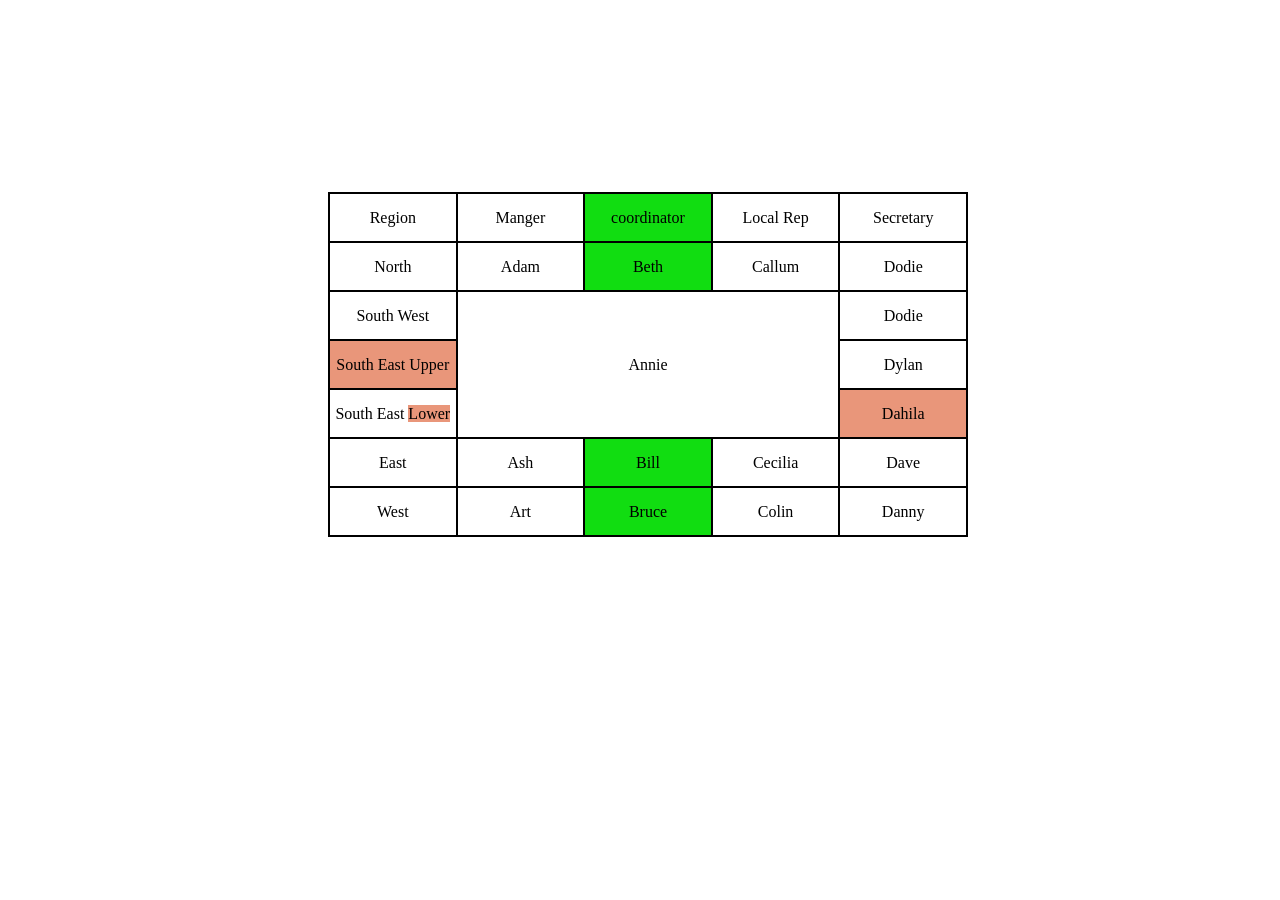
<file: index.html>
<!DOCTYPE html>
<html lang="en">
<head>
    <meta charset="UTF-8">
    <meta name="viewport" content="width=device-width, initial-scale=1.0">
    <title>Document</title>
    <link rel="stylesheet" href="PTable.css">
</head>
<body>
    <table>
        <tr>
            <td>Region</td>
            <td>Manger</td>
            <td id="G1">coordinator</td>
            <td>Local Rep</td>
            <td>Secretary</td>
        </tr>
        <tr>
            <td>North</td>
            <td>Adam</td>
            <td id="G1">Beth</td>
            <td>Callum</td>
            <td>Dodie</td>
        </tr>
        <tr>
            <td>South West</td>
            <td rowspan="3" colspan="3">Annie</td>
            <td>Dodie</td>
        </tr>
        <tr>
            <td id="G2">South East Upper</td>
            <td>Dylan</td>
        </tr>
        <tr>
            <td>South East <span>Lower</span></td>
            <td id="G2">Dahila</td>
        </tr>
        <tr>
            <td>East</td>
            <td>Ash</td>
            <td id="G1">Bill</td>
            <td>Cecilia</td>
            <td>Dave</td>
        </tr>
        <tr>
            <td>West</td>
            <td>Art</td>
            <td id="G1">Bruce</td>
            <td>Colin</td>
            <td>Danny</td>
        </tr>
    </table>
</body>
</html>
</file>
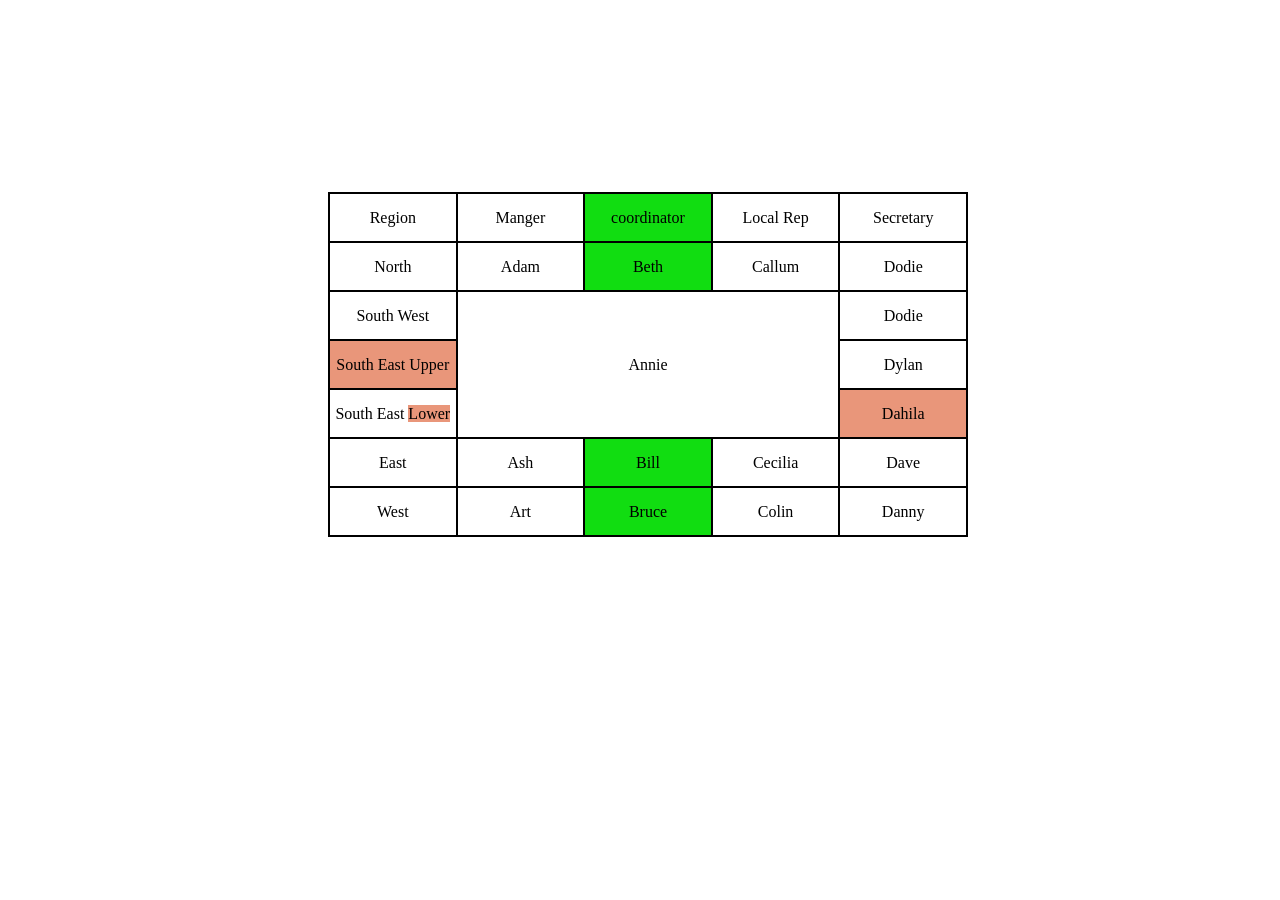
<file: PTable.html>
<!DOCTYPE html>
<html lang="en">
<head>
    <meta charset="UTF-8">
    <meta name="viewport" content="width=device-width, initial-scale=1.0">
    <title>Document</title>
    <link rel="stylesheet" href="PTable.css">
</head>
<body>
    <table>
        <tr>
            <td>Region</td>
            <td>Manger</td>
            <td id="G1">coordinator</td>
            <td>Local Rep</td>
            <td>Secretary</td>
        </tr>
        <tr>
            <td>North</td>
            <td>Adam</td>
            <td id="G1">Beth</td>
            <td>Callum</td>
            <td>Dodie</td>
        </tr>
        <tr>
            <td>South West</td>
            <td rowspan="3" colspan="3">Annie</td>
            <td>Dodie</td>
        </tr>
        <tr>
            <td id="G2">South East Upper</td>
            <td>Dylan</td>
        </tr>
        <tr>
            <td>South East <span>Lower</span></td>
            <td id="G2">Dahila</td>
        </tr>
        <tr>
            <td>East</td>
            <td>Ash</td>
            <td id="G1">Bill</td>
            <td>Cecilia</td>
            <td>Dave</td>
        </tr>
        <tr>
            <td>West</td>
            <td>Art</td>
            <td id="G1">Bruce</td>
            <td>Colin</td>
            <td>Danny</td>
        </tr>
    </table>
</body>
</html>
</file>
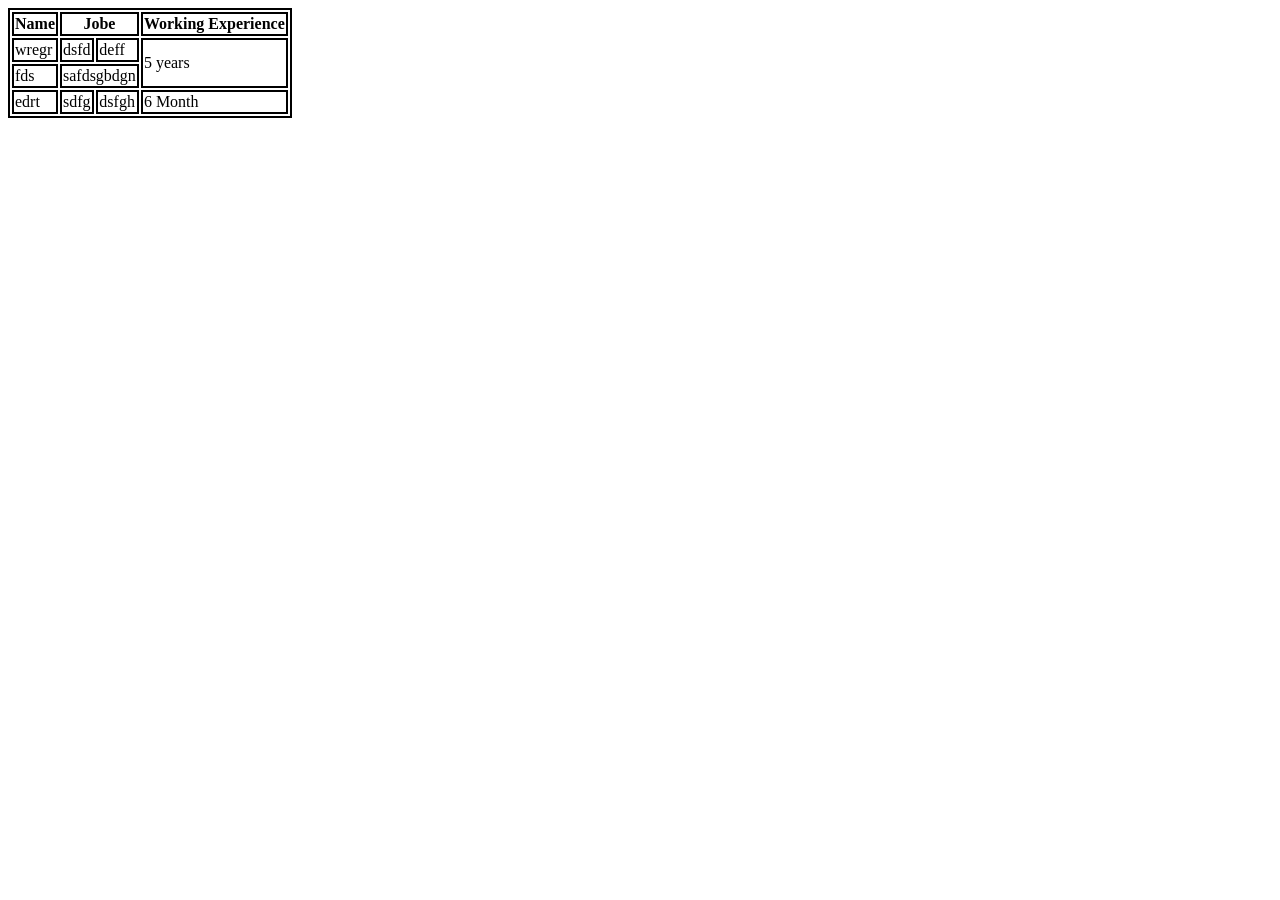
<file: T1.html>
<!DOCTYPE html>
<html lang="en">
<head>
    <meta charset="UTF-8">
    <meta name="viewport" content="width=device-width, initial-scale=1.0">
    <title>Document</title>
    <link rel="stylesheet" href="T1.css">
</head>
<body>
    <table>
    <tr>
        <th>Name</th>
        <th colspan="2">Jobe</th>
        <th colspan="3">Working Experience</th>
    </tr>
    <tr>
        <td>wregr</td>
        <td>dsfd</td>
        <td>deff</td>
        <td rowspan="2">5 years</td>
    </tr>
    <tr>
        <td>fds</td>
        <td colspan="2">safdsgbdgn</td>
    </tr>
    <tr>
        <td>edrt</td>
        <td> sdfg</td>
        <td>dsfgh</td>
        <td>6 Month</td>
    </tr>
    </table>
</body>
</html>
</file>
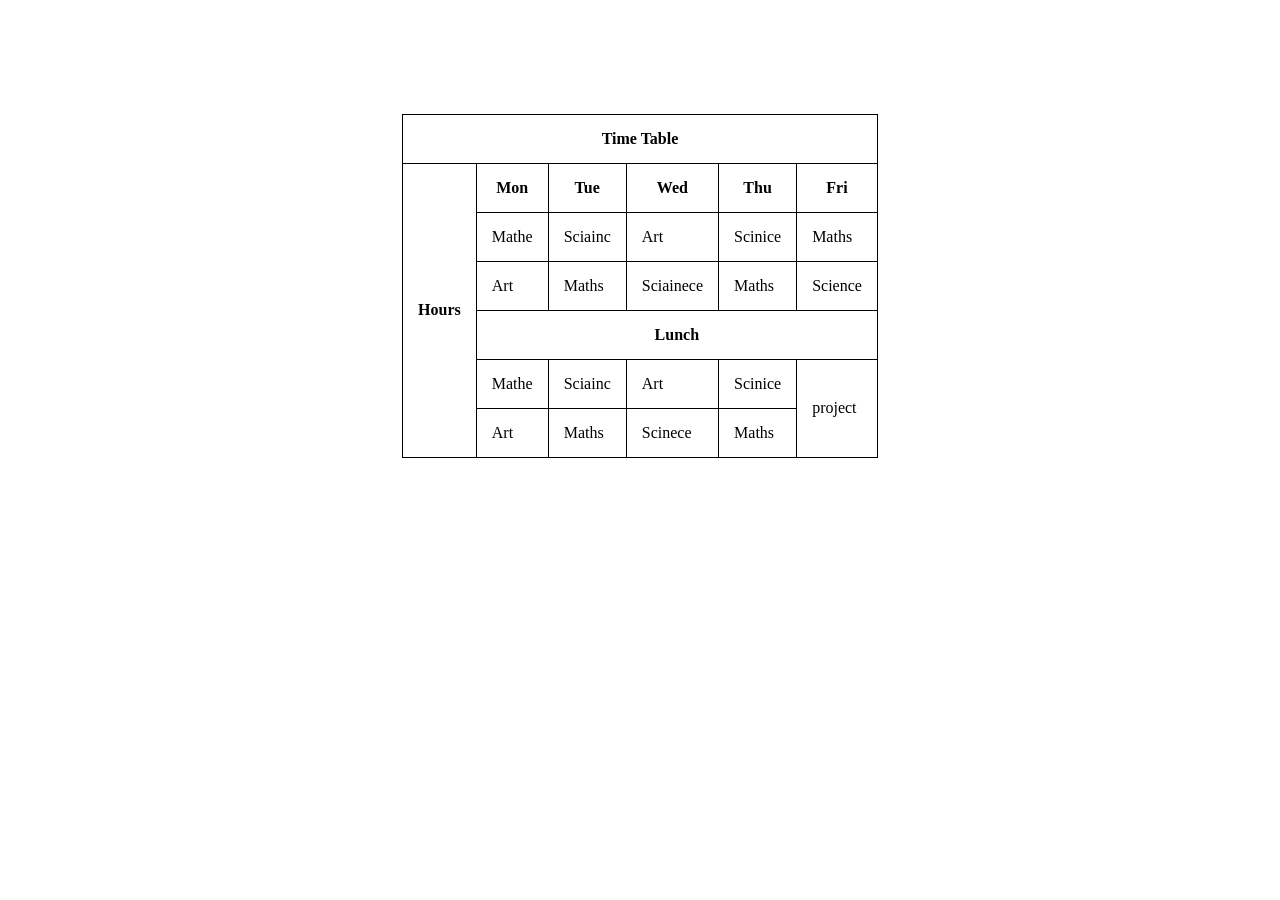
<file: Table.html>
<!DOCTYPE html>
<html lang="en">

<head>
    <meta charset="UTF-8">
    <meta name="viewport" content="width=device-width, initial-scale=1.0">
    <title>Document</title>
    <!-- <link rel="stylesheet" href="Table.css"> -->
    <style>
        table,
        th,
        td {
            border: 1px solid black;
            border-collapse: collapse;
            margin: 9%;
        }

        th,
        td {
            padding: 15px;
        }
    </style>
</head>

<body>
    <center>
        <table>
            <tr>
                <th colspan="6">
                    Time Table
                </th>
            </tr>
            <tr>
                <th rowspan="6">Hours</th>
                <th>Mon</th>
                <th>Tue</th>
                <th>Wed</th>
                <th>Thu</th>
                <th>Fri</th>
            </tr>
            <tr>
                <td>Mathe</td>
                <td>Sciainc</td>
                <td>Art</td>
                <td>Scinice</td>
                <td>Maths</td>
            </tr>
            <tr>
                <td>Art</td>
                <td>Maths</td>
                <td>Sciainece</td>
                <td>Maths</td>
                <td>Science</td>
            </tr>
            <tr>
                <th colspan="5">Lunch</th>
            </tr>
            <tr>
                <td>Mathe</td>
                <td>Sciainc</td>
                <td>Art</td>
                <td>Scinice</td>
                <td rowspan="2">project</td>
            </tr>
            <tr>
                <td>Art</td>
                <td>Maths</td>
                <td>Scinece</td>
                <td>Maths</td>
            </tr>
        </table>

    </center>
</body>

</html>
</file>
<file: PTable.css>
body{
    height: auto;
    width: 100%;
    display: flex;
    justify-content: center;
    margin-top: 15%;
}

table, td{
    height: 50%;
    width: 50%;
    border: 2px solid black;
    border-collapse: collapse;
}
td {
    height: 5vh;
    width: 20%;
    text-align: center;
}
span{
    background-color: darksalmon;
}
#G1 {
    background-color: rgb(17, 221, 17);
}
#G2{
   background-color: darksalmon;
}
</file>
<file: T1.css>
table, td, tr, th {
    border: 2px solid black;
}
</file>
<file: Table.css>
table, th, td{
    border: 1px solid black;
    border-collapse: collapse;
    margin: 9%;
}
th,td{
    padding: 15px;
}
</file>
